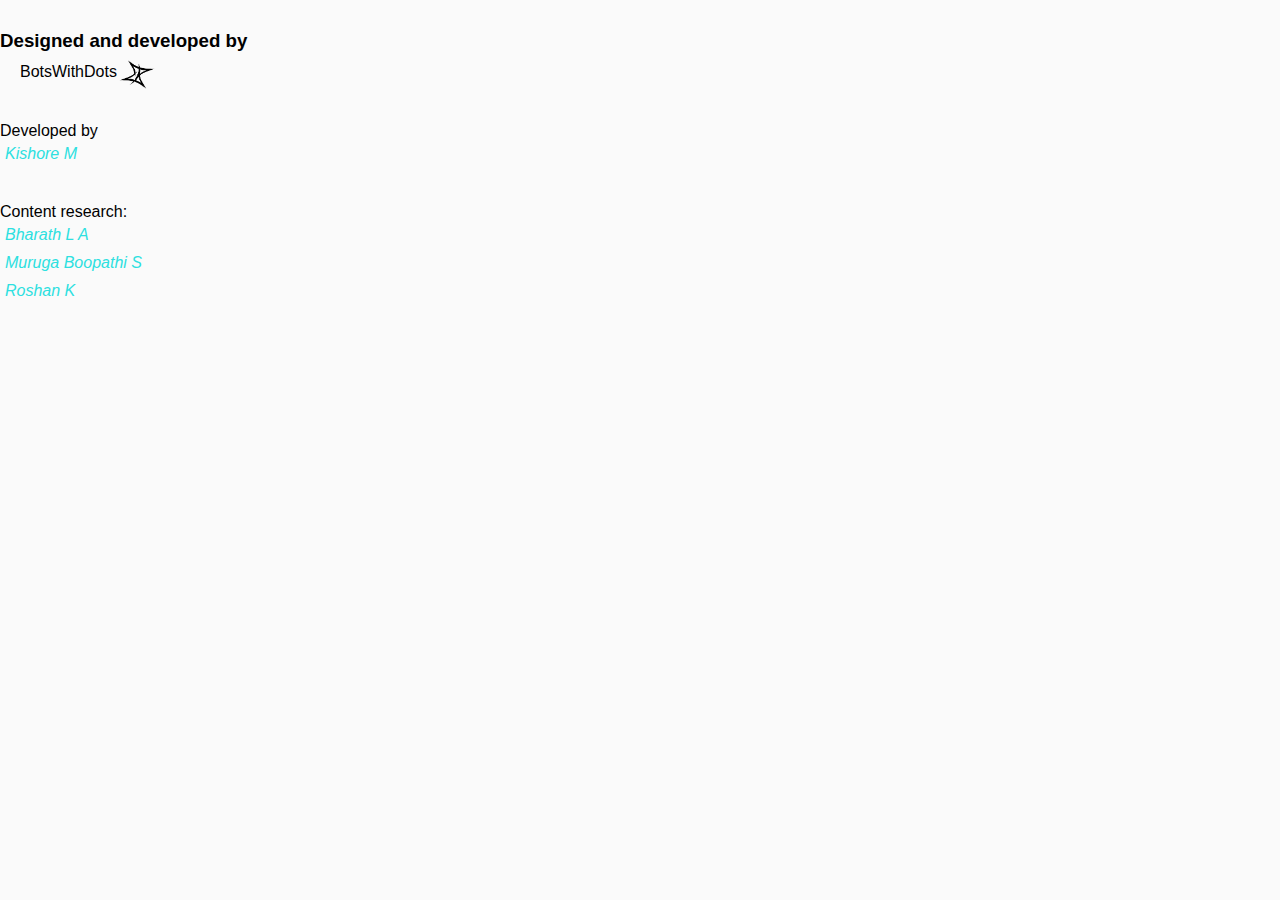
<file: creatorinfo.html>
<!DOCTYPE html>
<html lang="en">
<head>
    <meta charset="UTF-8">
    <meta name="viewport" content="width=device-width, initial-scale=1.0">
    <title>Creator Info</title>
    <link rel="stylesheet" href="style.css">
    <link rel="stylesheet" href="https://cdnjs.cloudflare.com/ajax/libs/font-awesome/6.4.0/css/all.min.css" integrity="sha512-iecdLmaskl7CVkqkXNQ/ZH/XLlvWZOJyj7Yy7tcenmpD1ypASozpmT/E0iPtmFIB46ZmdtAc9eNBvH0H/ZpiBw==" crossorigin="anonymous" referrerpolicy="no-referrer" />
    <style>
        *{
            background-color: #fafafa;
            padding-bottom: 5px;
            
        }
        h3{
            margin-top: 30px;
        }
        .team{
            display: flex;
        }
        .team p{
            margin-top: 6px;
            padding-left: 20px;
        }
        .info{
            font-size: 16px;
            margin-top: 20px;
        }
        .info a{
            text-decoration: none;
            color: rgb(45, 224, 224);
            margin-left: 5px;       
        }

        .info i{
            color: rgb(255, 0, 247);   
            display: flex;     
            
        }
    </style>
</head>
<body>
    <h3>Designed and developed by</h3>
    <div class="team">
        <p>BotsWithDots</p>
        <img src="imgs/mklogotp.png" height="40px" width="40px">
    </div>
    
    <div class="info">
        <p>Developed by</p>
        <i class="fa-brands fa-instagram"><a href="https://www.instagram.com/ayitskixxo/"><p>Kishore M</p></a></i>
    </div>
    <div class="info">
        <p>Content research:</p>
        <i class="fa-brands fa-instagram"><a href="https://www.instagram.com/ayitskixxo/"> Bharath L A</a></i>
        <i class="fa-brands fa-instagram"><a href="https://www.instagram.com/ayitskixxo/"> Muruga Boopathi S</a></i>
        <i class="fa-brands fa-instagram"><a href="https://www.instagram.com/ayitskixxo/"> Roshan K</a></i>
    </div>
</body>
</html>
</file>
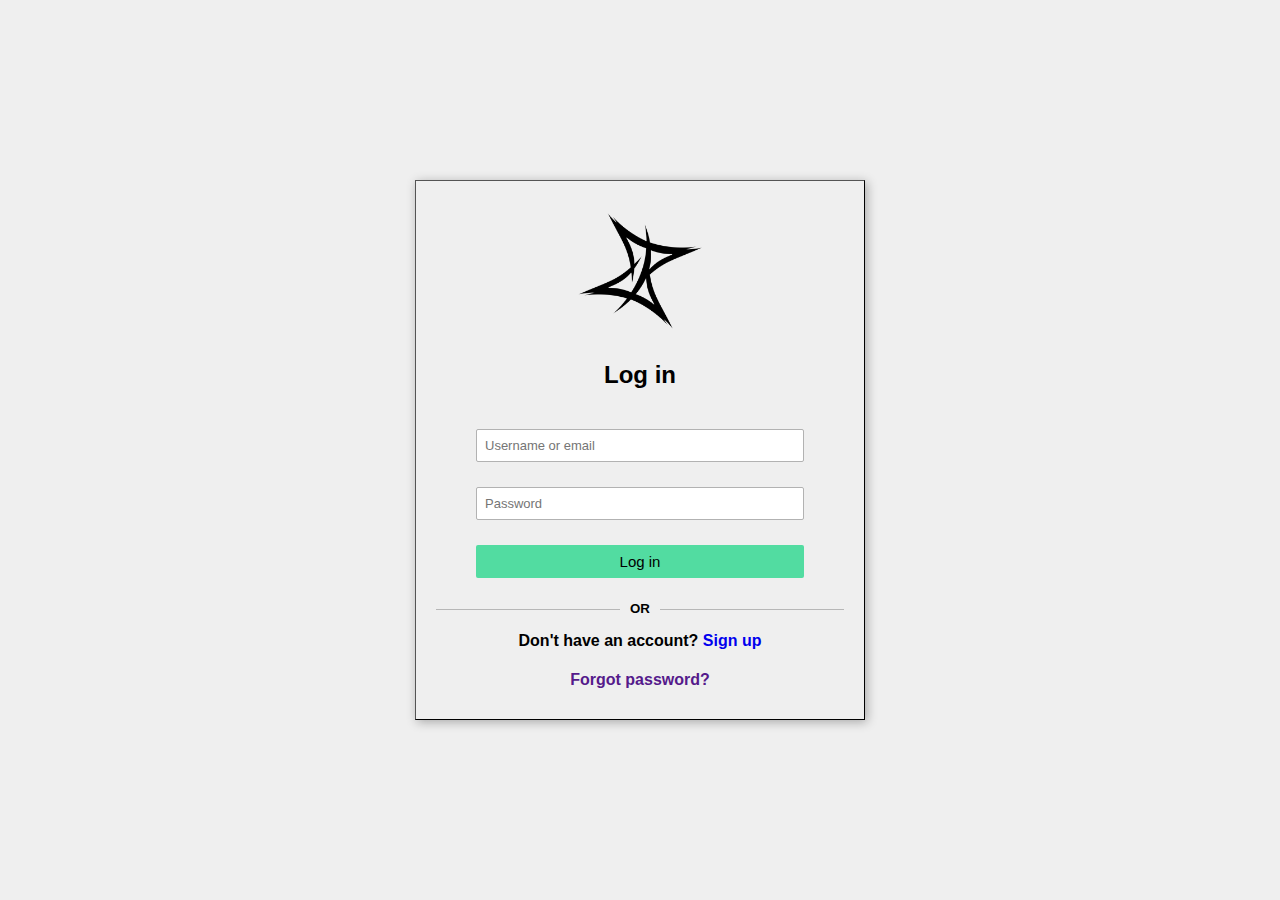
<file: login.html>
<!DOCTYPE html>
<html lang="en">
<head>
    <meta charset="UTF-8">
    <meta name="viewport" content="width=device-width, initial-scale=1.0">
    <title>Log in</title>
    <script></script>
    <link rel="stylesheet" href="loginstyle.css">
    <link rel="stylesheet" href="https://cdnjs.cloudflare.com/ajax/libs/font-awesome/6.4.0/css/all.min.css" integrity="sha512-iecdLmaskl7CVkqkXNQ/ZH/XLlvWZOJyj7Yy7tcenmpD1ypASozpmT/E0iPtmFIB46ZmdtAc9eNBvH0H/ZpiBw==" crossorigin="anonymous" referrerpolicy="no-referrer" />
</head>
<body>
    <div class="container">
        <div class="logo"><img src="imgs/mklogotp.png" alt="logo"></div>
        <div class="header">
            <h2>Log in</h2>
        </div>
        <form class="form" id="form"  method="post">
            <div class="form-control">
                <input type="text" placeholder="Username or email" id="username">
                <i class="fas fa-check-circle"></i>
                <i class="fas fa-exclamation-circle"></i>
                <small>Error message</small>
            </div>

            <div class="form-control">
                <input type="password" placeholder="Password" id="password">
                <i class="fas fa-check-circle"></i>
                <i class="fas fa-exclamation-circle"></i>
                <small>Error message</small>
            </div>
            <button type="submit" href="main.html">Log in</button>
        </form>
        <h5><span>OR</span></h5>
        <div class="signup">
            <h4>Don't have an account? <a href="signup.html">Sign up</a></h4>
            <h4><a href="">Forgot password?</a></h4>
        </div>
    </div>

    <script>


        const form = document.getElementById("form");
        const username = document.getElementById("username");
        const password = document.getElementById("password");

        form.addEventListener("submit",e=>{
            e.preventDefault();
            validateForm();
        });

        function validateForm() {

            const usernameValue = username.value.trim();
            const passwordValue = password.value.trim();
            
            if(usernameValue === ''){
                alert("enter pw to continue");
                setError(username,'Username cannot be blank');
            }
            else{
                setSuccess(username);
            }

            if(passwordValue === ''){
                
                setError(password,'Password cannot be blank');
                return false;
            }
            else{
                
                setSuccess(password);
                window.open("main.html")
            }
            
            }      

        function setErrror(input, message)
        {
            const formControl = input.parentElement;
            const small = document.querySelector('small');
            formControl.getElementsByTagName = 'form-control error';
            small.innerHTML = message;
        }
    </script>
    
</body>
</html>
</file>
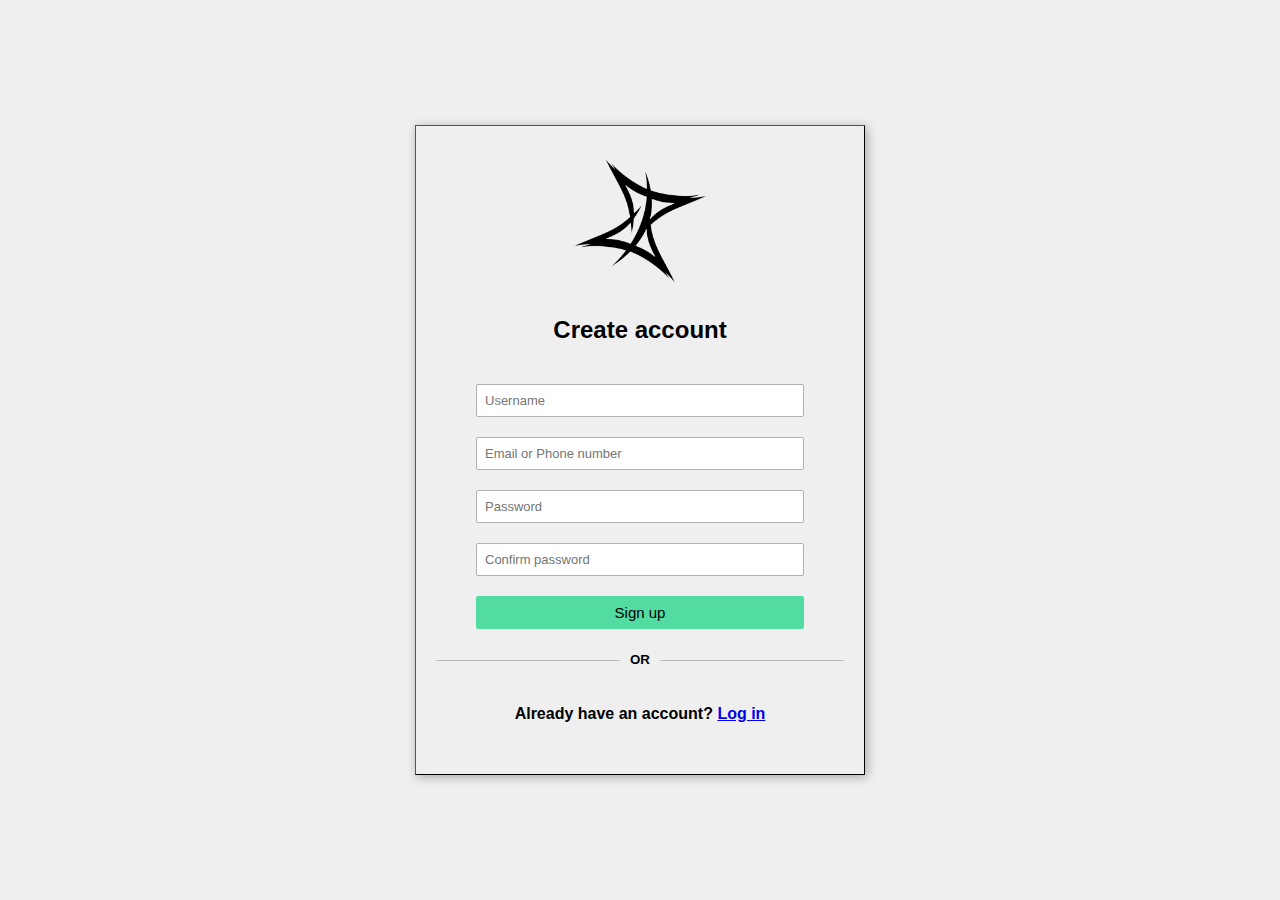
<file: signup.html>
<!DOCTYPE html>
<html lang="en">
<head>
    <meta charset="UTF-8">
    <meta name="viewport" content="width=device-width, initial-scale=1.0">
    <title>Sign up</title>
    <script type="text/javascript" src="sign.js"></script>
    <link rel="stylesheet" href="signupstyle.css">
    <link rel="stylesheet" href="https://cdnjs.cloudflare.com/ajax/libs/font-awesome/6.4.0/css/all.min.css" integrity="sha512-iecdLmaskl7CVkqkXNQ/ZH/XLlvWZOJyj7Yy7tcenmpD1ypASozpmT/E0iPtmFIB46ZmdtAc9eNBvH0H/ZpiBw==" crossorigin="anonymous" referrerpolicy="no-referrer" />
</head>
<body>
    <div class="container">
        <div class="logo"><img src="imgs/mklogotp.png" alt="logo"></div>
        <div class="header">
            <h2>Create account</h2>
        </div>
        <form class="form" id="form">
            <div class="form-control">
                <input type="text" placeholder="Username" id="username">
                <i class="fas fa-check-circle"></i>
                <i class="fas fa-exclamation-circle"></i>
                <small>Error message</small>
            </div>
            <div class="form-control">
                <input type="email or number" placeholder="Email or Phone number" id="email">
                <i class="fas fa-check-circle"></i>
                <i class="fas fa-exclamation-circle"></i>
                <small>Error message</small>
            </div>
            <div class="form-control">
                <input type="password" placeholder="Password" id="password">
                <i class="fas fa-check-circle"></i>
                <i class="fas fa-exclamation-circle"></i>
                <small>Error message</small>
            </div>
            <div class="form-control">
                <input type="password" placeholder="Confirm password" id="password2">
                <i class="fas fa-check-circle"></i>
                <i class="fas fa-exclamation-circle"></i>
                <small>Error message</small>
            </div>
            <button type="submit" href="main.html">Sign up</button>
        </form>
        <h5><span>OR</span></h5>
        <div class="sign up">
            <h4>Already have an account? <a href="login.html">Log in</a></h4>
        </div>
    </div>

</body>
</html>
</file>
<file: style.css>
*{
    margin: 0;
    padding: 0;
    box-sizing: border-box;
    font-family: sans-serif;
}

/* HEADER */

header{
    display: flex;
    justify-content: space-between;
    align-items: center;
    padding: 10px 145px;
    border-bottom: 1px solid rgba(219,219,219,219);
    background-color: white;
    position: sticky;
    top: 0;
    z-index: 10;
}

header .logo img{
    height: 90px;
    width: 90px;
    object-fit: contain;
}

header .search-box{
    width:225px;
    padding: 3px 16px;
    display: flex;
    align-items: center;
    border-radius: 6px;
    background: rgba(239,239,239,1);
}

header .search-box input{
    height: 25px;
    width: 185px;
    border: none;
    background-color: rgba(239,239,239,1);;
    padding: 0 0 0 10px;
    font-size: 15px;
    outline: none;
    margin-right: 0px;
}

header nav ul{
    list-style: none;
    display: flex;
}

header nav ul li a i{
    margin-right: 20px;
    font-size: 30px;
    padding-top: 3px;
    color: #433b3b;
}

header nav ul li a img{
    height: 35px;
    width: 35px;
    border-radius: 50%;
}


/* body section */
section{
    padding: 30px 12%;
    background-color: #fafafa;
    display: flex;

}
.centercont{
    width: 50%;
    margin-left: 25%;
}
.story{
    display: flex;
    padding: 16px;
    
    background-color: white;
    border: 1px solid rgba(219,219,219,1);
    border-radius: 3px;
}

.story .stories{
    width: 12%;
    margin-right: 8px;

}

.story .stories a img{
    border-radius: 50%;
    border: 2px solid rgb(4, 255, 0);
    padding: 1px;
    object-fit: cover;
    
}

.story .stories p{
    width: 93%;
    overflow: hidden;
    white-space: nowrap;
    text-overflow: ellipsis;
    padding-left: 3px;
    margin-right: 12px;
}


/* posts */
.centercont .posts{
    margin: 25px 0;
    background-color: white;
    border: 1px solid rgba(219,219,219,1);
    border-radius: 3px;
}

.post-title{
    display: flex;
    justify-content: space-between;
    align-items: center;
    padding: 16px;
}

.postleft{
    display: flex;
    align-items: center;
}

.posts .post-title .postleft .image img{
    border-radius: 50%;
    width: 50px;
    height: 50px;
    object-fit: cover;

}

.posts .post-title .postleft .image{
    margin-right: 15px;
}

.posts .post-title .postleft .details .name{
    padding-bottom: 1px;
    font-weight: bold ;
}

.posts .post-title .postleft .details .location{
    font-size: 15px;
}


.post-content img{
    height: 100%;
    width: 100%;
    object-fit: cover;
}

.posts .post-footer{
    display: flex;
    justify-content: space-between;
    padding: 16px;
    padding-bottom: 7px;}

.likesc i{
    font-size: 22px;
    margin-right: 18px;
    
    
}

.save{
    margin-right: 1px;
    font-size: 22px;
}

.posts .post-footer-content{
    padding: 0 16px 0px 16px;
}

.posts .post-footer-content p{
    margin-bottom: 3px;
}

.posts .post-footer-content span{
    padding-left: 6px;
    font-weight: normal;
    font-size: 14px;
}

.posts .post-footer-content .likes{
    margin-bottom: 13px;


}

.posts .post-footer-content .name{
    font-weight: 650;
}

.posts .post-footer-content .time{
    font-size: 12px;
    margin-top: 5px;
}

.posts .add-comments{
    padding: 16px;
    border-top: 1px solid #efefef ;
    display: flex;
    align-items: center;
    justify-content: space-between;
}

.posts .add-comments .left{
    display: flex;
    align-items: center;
}

.posts .add-comments .left i{
    font-size: 22px;
    margin-right: 15px;

}

.posts .add-comments .left input{
    width: 100%;
    outline: none;
    border: none;
    font-size: 14px;
}

.rightside{
    width: 25%;
    margin-top: 15px;
    position: fixed;
    right: 50px;
    
}

.rightside .prof-title{
    display: flex;
    align-items: center;
}

.rightside .prof-title .prof-left{
    display: flex;
    align-items: center;
    margin-right: 60px;
}
.rightside .image img{
    border-radius: 50%;
    margin-right: 15px;
}

.rightside .name{
    padding-bottom: 2px;
    margin-right: 15px;
}

.rightside a{
    text-decoration: none;
    color: black;
}

.rightside .surname{
    font-size: 14px;
}

.rightside .switch{
    border: none;
    outline: none;
    background-color: #fafafa;
    cursor: pointer;
    color: rgb(27, 238, 238);
    font-size:14px;
    font-weight: 500;
    
}

.suggests{
    display: flex;
    margin-top: 40px;
    margin-bottom: 20px;
}
.suggestion{
    margin-right: 95px;
    font-size: 14px;
    color: #5b5a5a;
}
.see{
    font-size: 15px;
}


.rightside .suggest-title{
    display: flex;
    align-items: center;
    margin-bottom: 10px;
}

.rightside .suggest-title .sugg-left{
    display: flex;
    align-items: center;
}

.rightside .suggest-title .sugg-left .image img{
    width: 40px;
    height: 40px;
}

.rightside .suggest-title .sugg-left .name{
    font-size: 14px;
    margin-right: 105px;
}

.rightside .suggest-title .sugg-right .follow{
    border: none;
    background-color: #fafafa;
    cursor: pointer;
    color: rgb(27, 238, 238);
    font-size:14px;
    font-weight: 500;
}

.rightside .suggest-title .sugg-left .details .surname{
    font-size: 12px;
}

.rightside .creator-info{
    display: flex;
    align-items: center;
    margin-top: 40px;
    font-size: 12px;
    font-weight: 100;
    cursor: pointer;
    
}
.rightside .creator-info p{
    margin-right: 10px;
    margin-bottom: 10px;
    color: rgb(110, 110, 110);
}

.rightside .cpy{
    font-size: 13px;
    color: rgb(109, 109, 109);
}
.leftside{
    width: 25%;
}

/* Media Queries */

@media(max-width:1130px){
    
    header{
        padding: 10px 30px;
    }
    section .centercont{
        width: 100%;
    }
    section .rightside{
        display: none;
    }
    section .leftside{
        display: none;
    }
}

@media(max-width:884px)
{
    .story .stories{
        margin-right: 15px;
    }
    header .search-box{
        display: none;
    }
    section{
        padding: 30px 20px;
    }
}
@media(max-width:700px)
{
    .story .stories{
        margin-right: 22px;
    }
    
   
}

@media(max-width:520px)
{
    header nav ul li a i{
        margin-right: 10px;
    }
    section{
        width: 100%;
    }
    
}
</file>
<file: loginstyle.css>
*{
    box-sizing: border-box;

}
body{
    background-color: rgba(239,239,239,1);
    font-family: sans-serif;
    display: flex;
    justify-content: center;
    align-items: center;
    height: 100vh;
    margin: 0;
    padding: 0;
}

.container{
    background-color: rgba(239, 239, 239,1);
    border-color: black;
    padding: 20px ;
    width: 450px;
    height: 540px;
    border-width: 1px;
    border-style: outset;
    box-shadow: 2px 2px 10px rgba(0,0,0,0.3);
    overflow: hidden;
    max-width: 100%;
}

.header{
    padding: 20px 40px;
}
.header h2{
    margin: 0;
    text-align: center;
}
.form{
    padding: 20px 40px;
    
}
.form-control{
    margin-bottom: 15px;
    padding-bottom: 10px;
    position: relative;
}

.form-control input{
    border: 1px solid #b2b2b2;
    border-radius: 2px;
    display: flex;
    font-size: 13px;
    padding: 8px 8px;
    width: 100%;
}

.form-control input:focus{
    outline: none;
    border-color: #676767;
}

.form-control.success .input{
    border-color: #2ecc71;
}

.form-control.error .input{
    border-color: #ff3300;
}

.form-control i{
    visibility: hidden;
    position: absolute;
    top: 10px;
    right: 10px;   
}

.form-control.success i.fa-check-cirlce{
    color:#2ecc71 ;
    visibility: visible;
}
.form-control.error i.fa-exclamation-cirlce{
    color:#ff3300 ;
    visibility: visible;
}

.form-control small{
    color: #ff3300;
    visibility: hidden;
    position: absolute;
    left: 3px;
    padding-top:2px;
}

.form-control.error small{
    visibility: visible;
}

.container img{
    height: 140px;
    display: block;
    margin-left: auto ;
    margin-right: auto;
    
}



.container h5 {
   width: 100%; 
   text-align: center; 
   border-bottom: 1px solid #b7b7b7; 
   line-height: 0.1em;
   margin: 10px 0px ; 
   
}
.container span{
    background:rgba(239, 239, 239,1); 
    padding:0 10px; 
    
}

.container h4{
    text-align: center;
}

.container h4 :first-child{
    padding-bottom: 0%;
    margin-bottom: px;
}
.container h4 :last-child{
    text-decoration: none;

}


.form button{
    background-color: rgba(39, 215, 139, 0.79);
    display: block;
    border: none;
    font-size: 15px;
    border-radius: 2px;
    width: 100%;
    color: rgb(0, 0, 0);
    padding: 8px;
}
.form a:hover{
    color: white;
}

.form button:hover{
    background: rgba(125, 243, 192, 0.79);
    border-radius: 2px;
    display: block;
}
</file>
<file: signupstyle.css>
*{
    box-sizing: border-box;

}
body{
    background-color: rgba(239,239,239,1);
    font-family: sans-serif;
    display: flex;
    justify-content: center;
    align-items: center;
    height: 100vh;
    margin: 0;
    padding: 0;
}



.header{
    padding: 20px 40px;
}
.header h2{
    margin: 0;
    text-align: center;
}


/* container */


.container{
    background-color: rgba(239, 239, 239,1);
    border-color: black;
    padding: 20px ;
    width: 450px;
    height: 650px;
    border-width: 1px;
    border-style: outset;
    box-shadow: 2px 2px 10px rgba(0,0,0,0.3);
    overflow: hidden;
    max-width: 100%;
}

.container img{
    height: 150px;
    display: block;
    margin-left: auto ;
    margin-right: auto;
    
}

.container h5 {
   width: 100%; 
   text-align: center; 
   border-bottom: 1px solid #b7b7b7; 
   line-height: 0.1em;
   margin: 10px 0px 20px; 
   
}
.container span{
    background:rgba(239, 239, 239,1); 
   padding:0 10px; 
    
}

.container h4{
    padding-top: 22px;
    text-align: center;
}



/* forms */

.form{
    padding: 20px 40px;
    
}
.form-control{
    margin-bottom: 10px;
    padding-bottom: 10px ;
    position: relative;
}

.form-control input{
    border: 1px solid #b2b2b2;
    border-radius: 2px;
    display: flex;
    font-size: 13px;
    padding: 8px 8px;
    width: 100%;
}

.form-control input:focus{
    outline: none;
    border-color: #676767;
}

.form-control.success .input{
    border-color: #2ecc71;
}

.form-control.error .input{
    border-color: #ff3300;
}

.form-control i{
    visibility: hidden;
    position: absolute;
    top: 10px;
    right: 10px;   
}

.form-control.success i.fa-check-cirlce{
    color:#2ecc71 ;
    visibility: visible;
}
.form-control.error i.fa-exclamation-cirlce{
    color:#ff3300 ;
    visibility: visible;
}

.form-control small{
    color: #ff3300;
    visibility: hidden;
    position: absolute;
    left: 3px;
    padding-top:2px;
}

.form-control.error small{
    visibility: visible;
}

.form button{
    background-color: rgba(39, 215, 139, 0.79);
    display: block;
    border: none;
    font-size: 15px;
    border-radius: 2px;
    width: 100%;
    cursor: pointer;
    padding: 8px;
}
.form a:hover{
    color: white;
}

.form button:hover{
    background: rgba(125, 243, 192, 0.79);
    border-radius: 2px;
    display: block;
}
</file>
